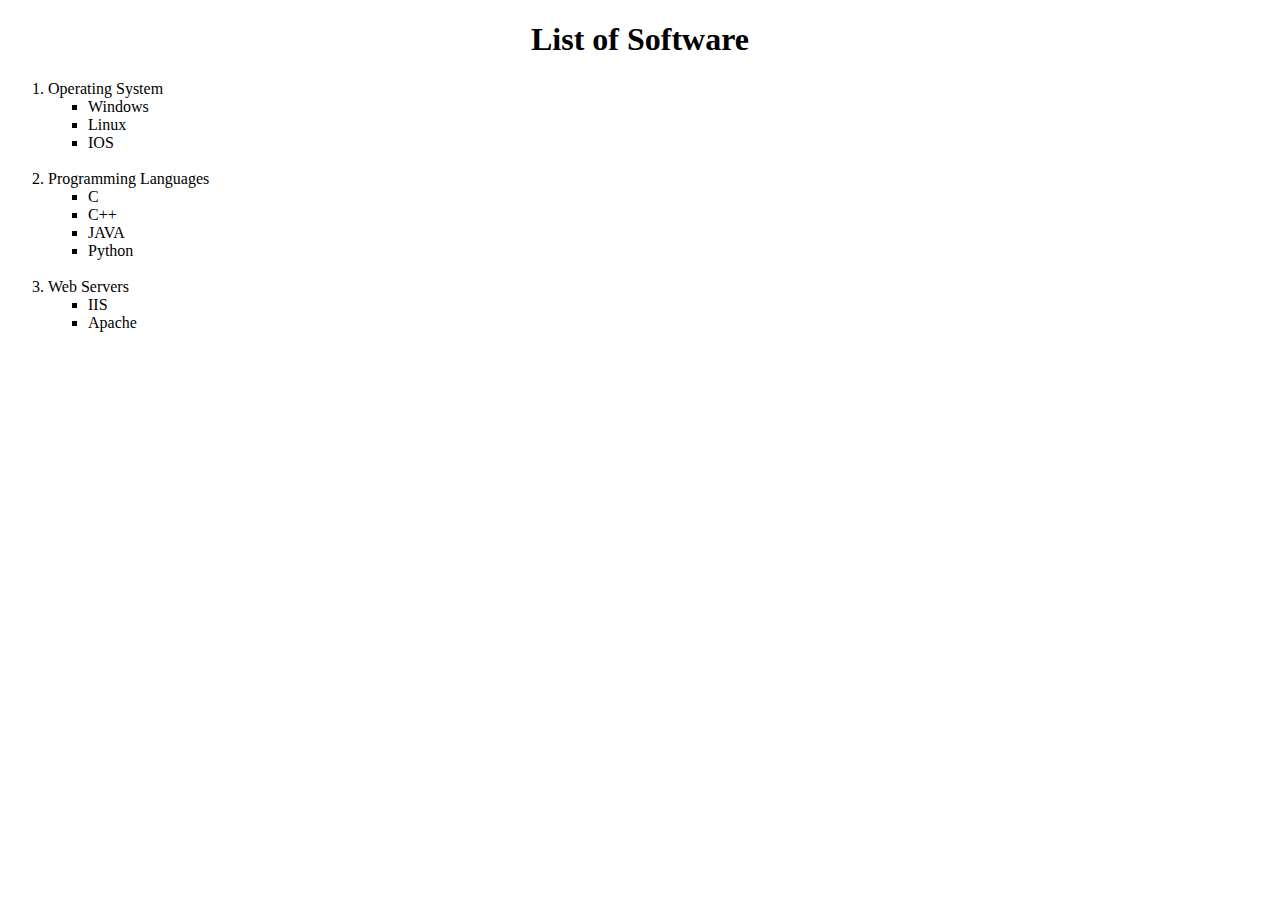
<file: List.html>
<!DOCTYPE HTML>
<html>
    <head>
        <title>List of Software</title>
    </head>
    <body>
        <center>
            <h1>List of Software</h1>
        </center>
        <ol>
            <li>Operating System</li>
            <ul type="square">
                <li>Windows</li>
                <li>Linux</li>
                <li>IOS</li>
            </ul><br>
            <li>Programming Languages</li>
            <ul type="square">
                <li>C</li>
                <li>C++</li>
                <li>JAVA</li>
                <li>Python</li>
            </ul><br>
            <li>Web Servers</li>
            <ul type="square">
                <li>IIS</li>
                <li>Apache</li>
            </ul><br>
        </ol>
    </body>
</html>
</file>
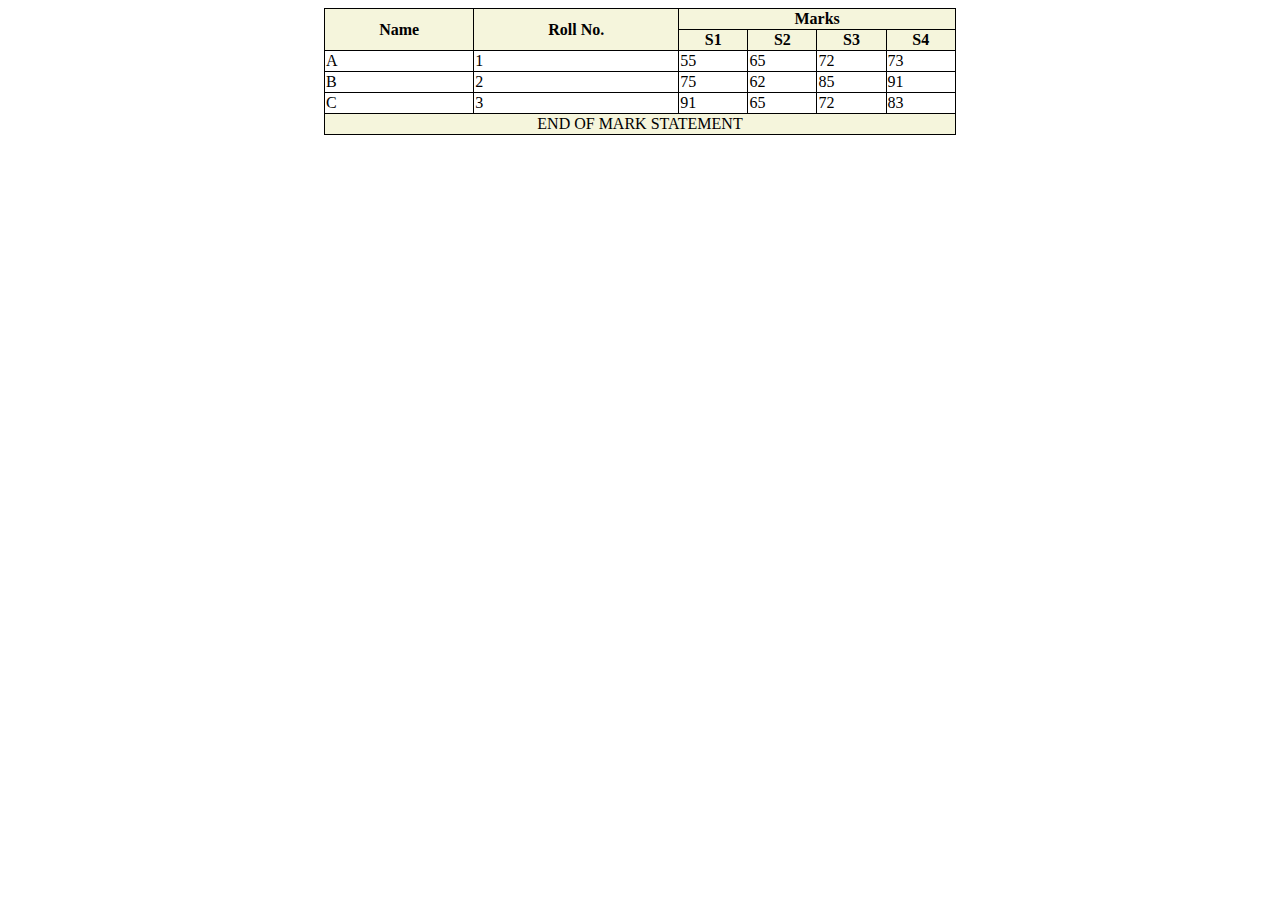
<file: Table.html>
<!DOCTYPE HTML>
<html>
    <head>
        <meta name="viewport" content="width=device-width">
	<link rel="icon" type="images/x-jpeg" href=https://icon-library.com/images/download-icon-images/download-icon-images-29.jpg>
        <title>Table</title>
    </head>
    <style>
        table,th,td{
            
            border: 1px solid black;
            border-collapse: collapse;
        }
        
    </style>
    <body>
        <table style="width:50%" align="center">
            <tr bgcolor="beige">
                <th rowspan="2">Name</th>
                <th rowspan="2">Roll No.</th>
                <th colspan="4">Marks</th>
                <tr bgcolor="beige">
                    <th>S1</th>
                    <th>S2</th>
                    <th>S3</th>
                    <th>S4</th>
                </tr>
            </tr>
            <tr>
                <td>A</td>
                <td>1</td>
                <td>55</td>
                <td>65</td>
                <td>72</td>
                <td>73</td>
            </tr>
            <tr>
                <td>B</td>
                <td>2</td>
                <td>75</td>
                <td>62</td>
                <td>85</td>
                <td>91</td>
            </tr>
            <tr>
                <td>C</td>
                <td>3</td>
                <td>91</td>
                <td>65</td>
                <td>72</td>
                <td>83</td>
            </tr>
            <tr bgcolor="beige"><td colspan="6" align="center">END OF MARK STATEMENT</td></tr>
        </table>
    </body>
</html>
</file>
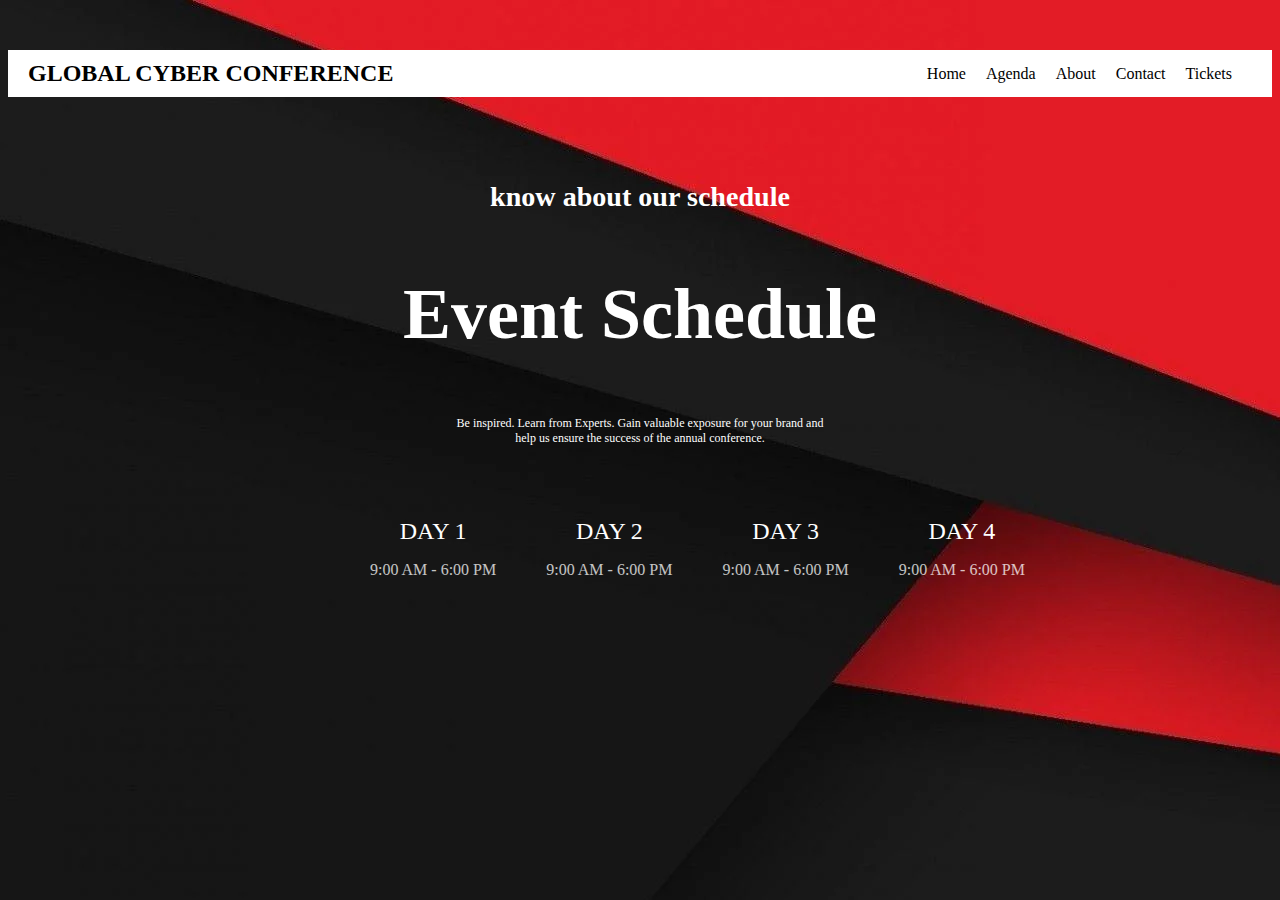
<file: ASSIGNMENTS-main/Assingnment/agenda.html>
<!DOCTYPE html>
<html lang="en">
<head>
    <meta charset="UTF-8">
    <meta name="viewport" content="width=device-width, initial-scale=1.0">
    <title>Agenda</title>
    <link rel="stylesheet" href="agenda.css">
    <style>
        body{
            background-image: url(red.jpg);
        }
    </style>
</head>
<body>
    <nav class="navbar">
        <div class="logo">GLOBAL CYBER CONFERENCE</div>
        <ul class="nav-menu">
          <li><a href="index.html#Home">Home</a></li>
          <li><a href="agenda.html">Agenda</a></li>
          <li><a href="about.html">About</a></li>
          <li><a href="contact.html">Contact</a></li>
          <li><a href="tickets.html">Tickets</a></li>
        </ul>
       
      </nav>
      <div class="bgimg">
        <p style="background-image: url(red.jpg);"</p>
   </p></div>
   <div class="schedule-section">
    <h3>know about our schedule</h3>
    <h2>Event Schedule</h2>
    <p>Be inspired. Learn from Experts. Gain valuable exposure for your brand and <br>help us ensure the success of the annual conference.</p>
</div>
<div class="schedule">
  <div class="day active">
      <span class="label">DAY 1</span>
      <span class="time">9:00 AM - 6:00 PM</span>
  </div>
  <div class="day">
      <span class="label">DAY 2</span>
      <span class="time">9:00 AM - 6:00 PM</span>
  </div>
  <div class="day">
      <span class="label">DAY 3</span>
      <span class="time">9:00 AM - 6:00 PM</span>
  </div>
  <div class="day">
      <span class="label">DAY 4</span>
      <span class="time">9:00 AM - 6:00 PM</span>
  </div>
</div>
</body>
</html>
</file>
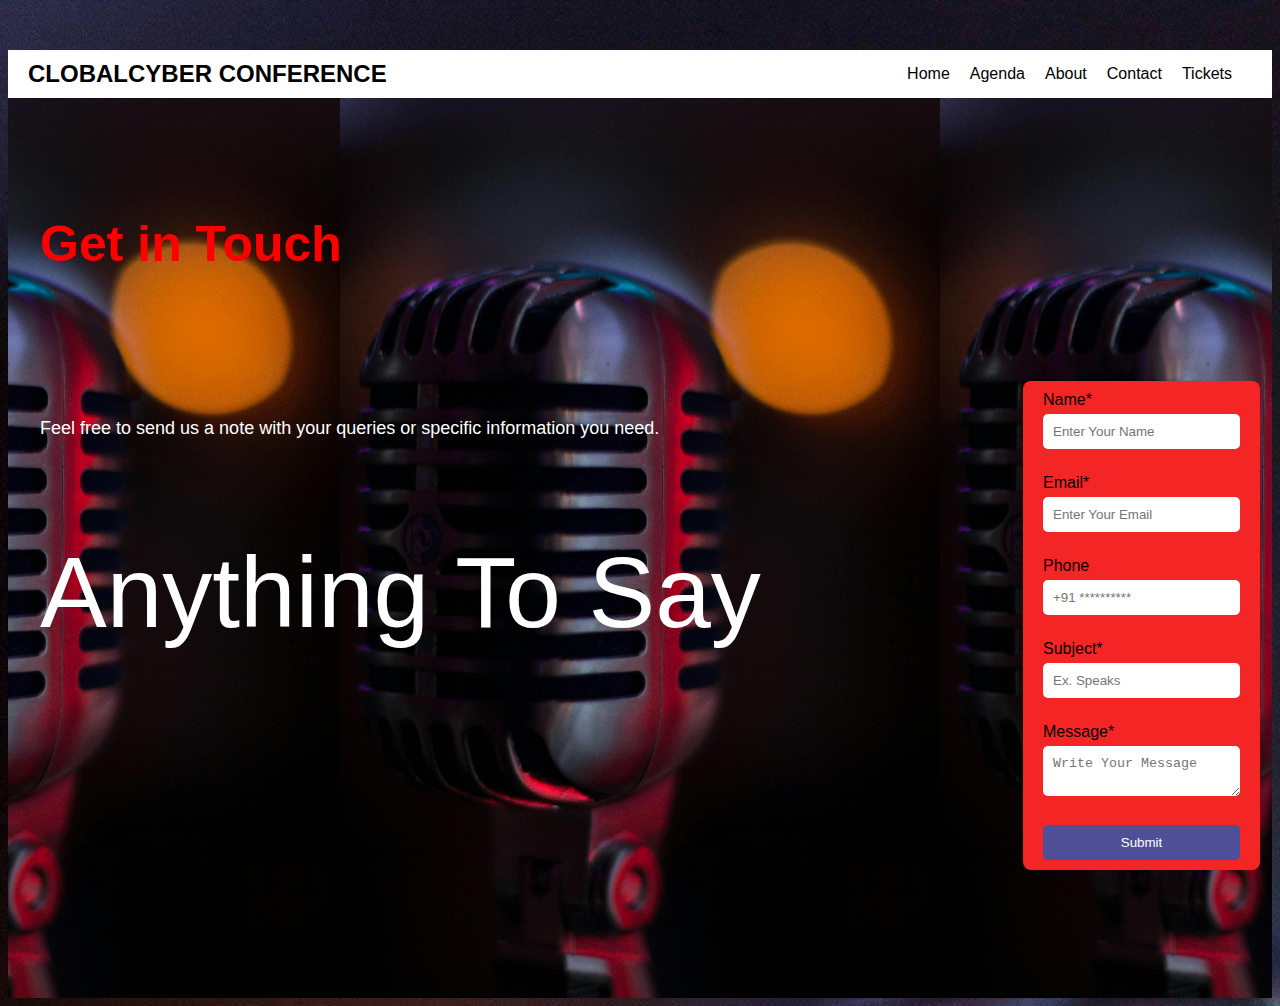
<file: ASSIGNMENTS-main/Assingnment/contact.html>
<!DOCTYPE html>
<html lang="en">
<head>
    <meta charset="UTF-8">
    <meta name="viewport" content="width=device-width, initial-scale=1.0">
    <title>Contact</title>
    <link rel="stylesheet" href="contact.css">
    <style>
        body{
          background-image: url(pexels-mido-4552531.jpg);
            font-family: Arial, sans-serif;
        }
        
      </style>
</head>
    
<body>
    <a href="index.html" target="_self"></a>
    <nav class="navbar">
        <div class="logo">CLOBALCYBER CONFERENCE</div>
        <ul class="nav-menu">
          <li><a href="index.html#Home">Home</a></li>
          <li><a href="agenda.html">Agenda</a></li>
          <li><a href="about.html">About</a></li>
          <li><a href="contact.html">Contact</a></li>
          <li><a href="tickets.html">Tickets</a></li>
        </ul>
        
      </nav>
      <div class="bgimg2"><p style="background-image: url(pexels-mido-4552531.jpg);"</p></div>
        <div class="b1"><p style="color: red;"><b>Get in Touch</b></p></div>
        <div class="b2"><p style="color: white;">Anything To Say</p></div>
        <div class="b3"><p style="color: white;">Feel free to send us a note with your queries or specific information you need.</p></div>
        <div class="contact-form">
            <form action="/submit-form" method="post">
                <div class="form-group">
                    <label for="name">Name*</label>
                    <input type="text" id="name" name="name" placeholder="Enter Your Name" required>
                </div>
                <div class="form-group">
                    <label for="email">Email*</label>
                    <input type="email" id="email" name="_replyto" placeholder="Enter Your Email" required>
                </div>
                <div class="form-group">
                    <label for="phone">Phone</label>
                    <input type="text" id="phone" name="phone" placeholder="+91 **********">
                </div>
                <div class="form-group">
                    <label for="subject">Subject*</label>
                    <input type="text" id="subject" name="subject" placeholder="Ex. Speaks" required>
                </div>
                <div class="form-group">
                    <label for="message">Message*</label>
                    <textarea id="message" name="message" placeholder="Write Your Message" required></textarea>
                </div>
                <input type="submit" value="Submit">
            </form>
        </div>
    

    
</body>
</html>
</file>
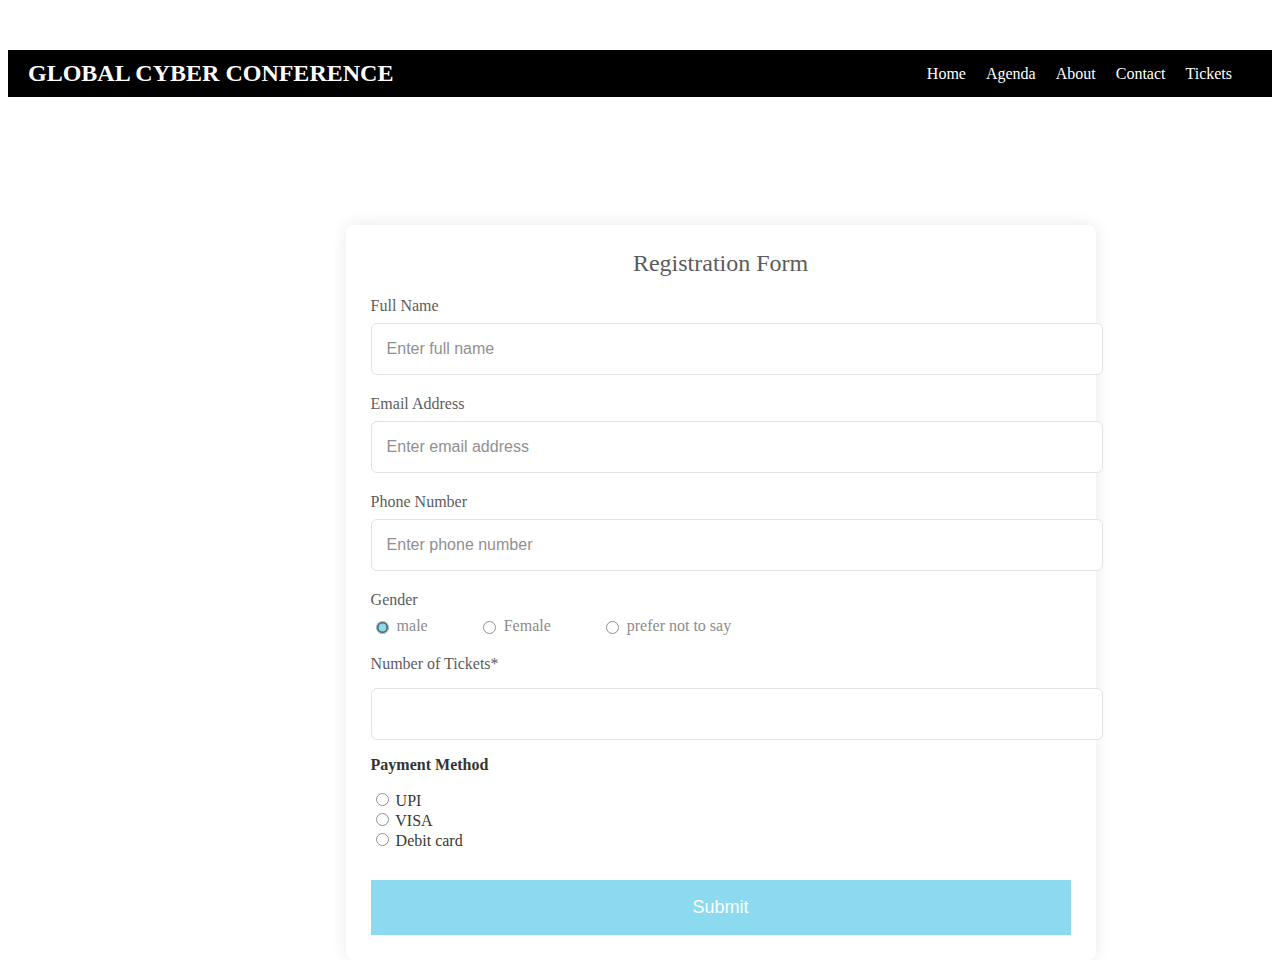
<file: ASSIGNMENTS-main/Assingnment/tickets.html>
<!DOCTYPE html>
<html lang="en">
<head>
  <meta charset="UTF-8">
  <meta name="viewport" content="width=device-width, initial-scale=1.0">
  <title>Tickets</title>
  <link rel="stylesheet" href="tickets.css">
</head>
<body>
  <nav class="navbar">
    <div class="logo" style="font-style: initial;">GLOBAL CYBER CONFERENCE</div>
    <ul class="nav-menu">
      <li><a href="index.html#Home">Home</a></li>
      <li><a href="agenda.html">Agenda</a></li>
      <li><a href="about.html">About</a></li>
      <li><a href="contact.html">Contact</a></li>
      <li><a href="tickets.html">Tickets</a></li>
    </ul>
    
  </nav>
  <section class="container">
    <header>Registration Form</header>
    <form action="#" class="form">
      <div class="input-box">
        <label>Full Name</label>
        <input type="text" placeholder="Enter full name" required />
      </div>  
      <div class="input-box">
        <label>Email Address</label>
        <input type="text" placeholder="Enter email address" required />
      </div>          
        <div class="input-box">
          <label>Phone Number</label>
          <input type="number" placeholder="Enter phone number" required />
        </div>          
      <div class="gender-box">
        <h3>Gender</h3>
        <div class="gender-option">
          <div class="gender">
            <input type="radio" id="check-male" name="gender" checked />
            <label for="check-male">male</label>
          </div>
          <div class="gender">
            <input type="radio" id="check-female" name="gender" />
            <label for="check-female">Female</label>
          </div>
          <div class="gender">
            <input type="radio" id="check-other" name="gender" />
            <label for="check-other">prefer not to say</label>
          </div>
        </div>
      </div>
      <div class="input-box address">
        <label>Number of Tickets*</label>
        <input type="text" required />
      </div>
      <div class="pm">
        <p style="color:black;"><b>Payment Method</b></p>
        <input type="radio" id="check-other" name="p"/>
        <label for="pm">UPI</label></div>
        <div class="pm">
          <input type="radio" id="check-other" name="p"/>
          <label for="pm">VISA</label>
        </div>
        <div class="pm">
          <input type="radio" id="check-other" name="p"/>
          <label for="pm">Debit card</label>
        </div>
      
      <button>Submit</button>
    </form>
  </section>
</body>
</html>
</file>
<file: ASSIGNMENTS-main/Assingnment/agenda.css>
.navbar {
    background-color: white; /* Dark background */
    color: #000;
    display:flex;
    justify-content: space-between;
    align-items: center;
    padding: 10px 20px;
    margin-top: 50px;
   
    
  }
  
  .logo {
    font-size: 24px;
    font-weight: bold;
    color: #000;
  }
  
  .nav-menu {
    list-style-type: none;
    display: flex;
    margin: 0;
    padding: 0;
  }
  
  .nav-menu li {
    margin-right: 20px; /* Spacing between menu items */
  }
  
  .nav-menu li a {
    text-decoration: none;
    color: #000; /* White text color */
  }
  
  .schedule-section {
    color: white;
    text-align: center;
    padding: 40px 20px;
    font-size: 1.5em;
  }

.schedule-section h2 {
    font-size:3em; /* Adjust size as needed */
  
    top: 170px; /* Adjust spacing as needed */
}

.schedule-section p {
    font-size: 0.5em; /* Adjust size as needed */
    top: 530px; /* Adjust spacing as needed */
}
.schedule {
  position: absolute;
  display: flex;
  left: 350px;
}

.day {
  border-radius: 5px;
  padding: 20px;
  margin-right: 10px;
  color: white;
  display: flex;
  flex-direction: column;
  justify-content: center;
  align-items: center;
  
}
.label {
  font-size: x-large;
  margin-bottom: 0.7em; /* Space between label and time */
}

.time {
  font-size: normal;
  opacity: 0.75; /* Lighter text for time */
}
</file>
<file: ASSIGNMENTS-main/Assingnment/contact.css>
.navbar {
    background-color:white; /* Dark background */
    color:black;
    display:flex;
    justify-content: space-between;
    align-items: center;
    padding: 10px 20px;
    margin-top: 50px;
   
    
  }
  
  .logo {
    font-size: 24px;
    font-weight: bold;
    color:black;
  }
  
  .nav-menu {
    list-style-type: none;
    display: flex;
    margin: 0;
    padding: 0;
  }
  
  .nav-menu li {
    margin-right: 20px; /* Spacing between menu items */
  }
  
  .nav-menu li a {
    text-decoration: none;
    color:#000; /* White text color */
  }
  
  
  .ticket-button {
    background-color: #f32525; /* Pink background */
    color: #fff;
    border: none;
    padding: 10px 20px;
    border-radius: 20px;
    cursor: pointer;
  }
  .bgimg2{
    display: flex;
    background-image: url(pexels-mido-4552531.jpg);
    background-size: contain;
    background-position: center;
    height: 100vh;
  }
  .b1{
    position:absolute;
    top: 165px;
    left: 40px;
    font-size: 50px;
  }
  .b2{
    position: absolute;
    bottom: 150px;
    left: 40px;
    font-size: 100px;
  }
  .b3{
    position: absolute;
    top:400px;
    left: 40px;
    font-size: 18px;
  }
  .contact-form {
    position: absolute;
    max-width: 400px;
    margin: 50px auto;
    padding:10px 20px;
    background-color: #f32525;
    border-radius: 8px;
    color: #000;
    bottom: -20px;
    right: 20px;
    
    
}
.form-group {
    margin-bottom: 15px;
}
label {
    display: block;
    margin-bottom: 5px;
}
input[type='text'],
input[type='email'],
textarea {
    width: calc(100% - 20px);
    padding: 10px;
    border: none;
    border-radius: 5px;
    margin-bottom: 10px;
}
input[type='submit'] {
    width: 100%;
    padding: 10px;
    border: none;
    border-radius: 5px;
    background-color: #4e4f97;
    color: white;
}
</file>
<file: ASSIGNMENTS-main/Assingnment/tickets.css>
.navbar {
    background-color: #000; /* Dark background */
    display:flex;
    justify-content: space-between;
    align-items: center;
    padding: 10px 20px;
    margin-top: 50px;
    

    
  }
  
  .logo {
    font-size: 24px;
    font-weight: bold;
    color:#fff;
    
  }
  
  .nav-menu {
    list-style-type: none;
    display: flex;
    margin: 0;
    padding: 0;
  }
  
  .nav-menu li {
    margin-right: 20px; /* Spacing between menu items */
  }
  
  .nav-menu li a {
    text-decoration: none;
    color:#fff; /* White text color */
  }
  .container {
	position: absolute;
	top: 25%;
	left: 27%;
	max-width: 700px;
	width: 100%;
	background-blend-mode: overlay;
	background-color:  #fff;
	opacity: 0.8;
	padding: 25px;
	border-radius: 8px;
	box-shadow: 0 0 15px rgba(0, 0, 0, 0.1);
  }
  .container header {
	font-size: 1.5rem;
	color: #333;
	text-align: center;
  }
  .form .input-box {
	width: 100%;
	margin-top: 20px;
  }
  .input-box label {
	color: #333;
  }
  .form :where(.input-box input, .select-box) {
	position: relative;
	height: 50px;
	width: 100%;
	outline: none;
	font-size: 1rem;
	color: #707070;
	margin-top: 8px;
	border: 1px solid #ddd;
	border-radius: 6px;
	padding: 0 15px;
  }
.form .gender-box {
	margin-top: 20px;
  }
  .gender-box h3 {
	color: #333;
	font-size: 1rem;
	font-weight: 400;
	margin-bottom: 8px;
  }
  .form :where(.gender-option, .gender) {
	display: flex;
	align-items: center;
	column-gap: 50px;
	flex-wrap: wrap;
  }
  .form .gender {
	column-gap: 5px;
  }
  .gender input {
	accent-color: rgb(111, 209, 236);
  }
  .form :where(.gender input, .gender label) {
	cursor: pointer;
  }
  .gender label {
	color: #707070;
  }
  .address :where(input, .select-box) {
	margin-top: 15px;
  }
 
  .form button {
	height: 55px;
	width: 100%;
	color: #fff;
	font-size: 18px;
	margin-top: 30px;
	border: none;
	cursor: pointer;
	background: rgb(111, 209, 236);
  }
  .form button:hover {
	background: rgb(119, 193, 0);
  }
  .form :where(.pm-option, .pm){
    background-color: #fff;
    color: black;
    flex-wrap: wrap;
  }
</file>
